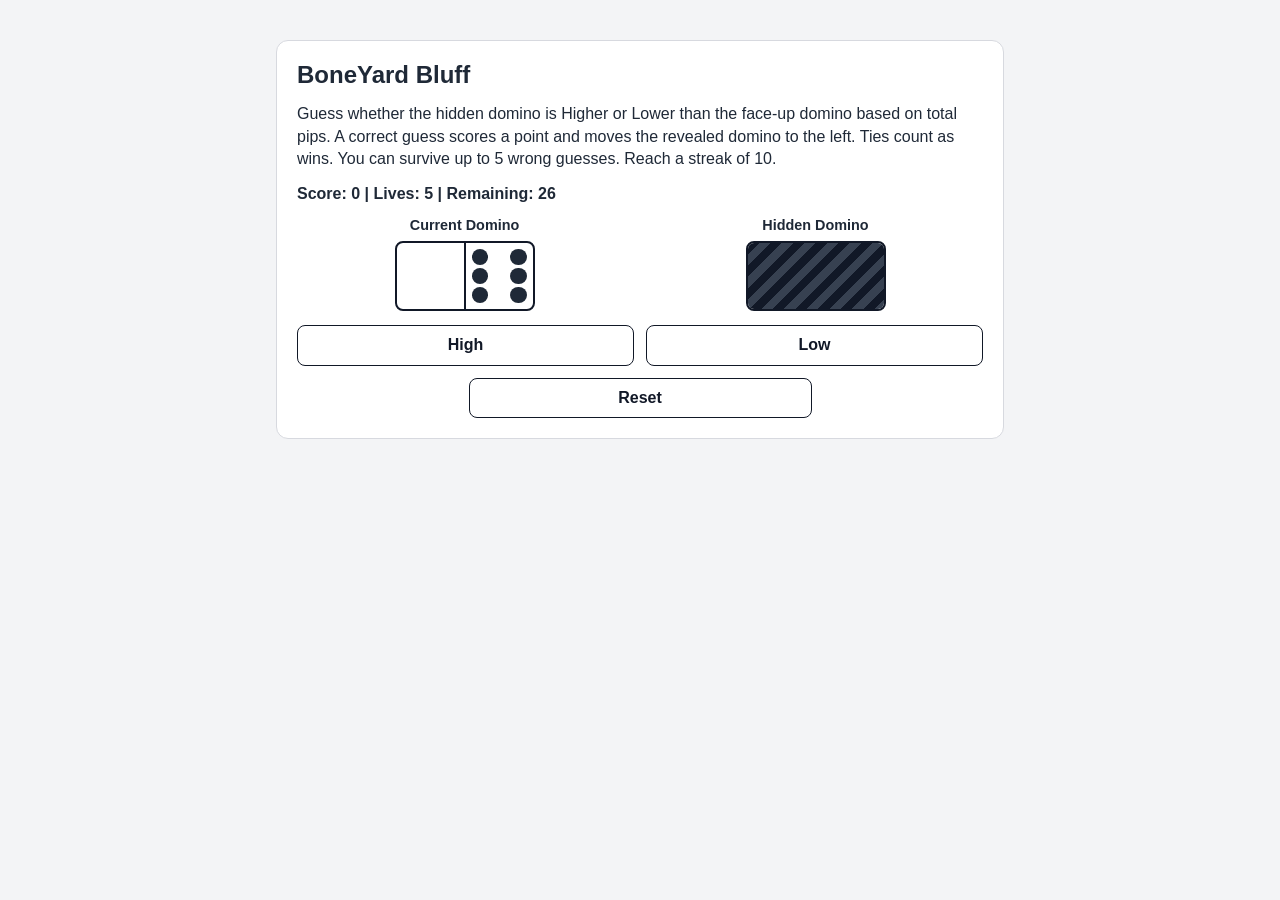
<file: Lab3p1C/BoneYardBluff/index.html>
<!DOCTYPE html>
<html lang="en">
<head>
    <meta charset="UTF-8">
    <meta name="viewport" content="width=device-width, initial-scale=1">
    <title>CS 233JS BoneYard Bluff</title>
    <link rel="stylesheet" href="styles.css">
    <!-- CS233JS 3/31/26 edited by Zoie D -->
    <!-- js and css files switched to updated versions -->
</head>

<body>
    <div class="game-shell">
        <div class="game-board" id="board">
            <h1>BoneYard Bluff</h1>
            <p class="game-instructions">
                Guess whether the hidden domino is Higher or Lower than the face-up domino based on total pips.
                A correct guess scores a point and moves the revealed domino to the left. Ties count as wins.
                You can survive up to 5 wrong guesses. Reach a streak of 10.
            </p>

            <div class="game-status" id="status">Score: 0 | Lives: 5 | Remaining: 26</div>

            <div class="domino-lane">
                <div class="domino-slot">
                    <div class="slot-label">Current Domino</div>
                    <div id="left-domino" class="domino-card"></div>
                </div>
                <div class="domino-slot">
                    <div class="slot-label">Hidden Domino</div>
                    <div id="right-domino" class="domino-card back"></div>
                </div>
            </div>

            <div class="controls">
                <button id="high-btn" type="button">High</button>
                <button id="low-btn" type="button">Low</button>
                <button id="reset-btn" type="button">Reset</button>
            </div>
        </div>
    </div>

    <script type="module" src="src/index.js"></script>
</body>
</html>
</file>
<file: Lab3p1C/BoneYardBluff/styles.css>
* {
    box-sizing: border-box;
}

html,
body {
    margin: 0;
    min-height: 100%;
}

body {
    font-family: "Segoe UI", Tahoma, sans-serif;
    color: #1f2937;
    background: #f3f4f6;
}

.game-shell {
    width: 100%;
    max-width: 760px;
    margin: 0 auto;
    padding: 2.5rem 1rem;
}

.game-board {
    width: 100%;
    padding: 1.25rem;
    border: 1px solid #d7d9df;
    border-radius: 12px;
    background: #ffffff;
    display: grid;
    gap: 0.9rem;
}

h1 {
    margin: 0;
    font-size: 1.5rem;
}

.game-instructions {
    margin: 0;
    line-height: 1.4;
}

.game-status {
    font-weight: 600;
}

.domino-lane {
    display: grid;
    grid-template-columns: 1fr 1fr;
    gap: 1rem;
}

.domino-slot {
    display: grid;
    justify-items: center;
    gap: 0.45rem;
}

.slot-label {
    font-size: 0.9rem;
    font-weight: 600;
}

.domino-card {
    width: 140px;
    aspect-ratio: 2 / 1;
    border: 2px solid #111827;
    border-radius: 8px;
    background: #ffffff;
    display: block; /* Removed grid/place-items so child can fill it */
    font-size: 1.4rem;
    font-weight: 700;
    letter-spacing: 0.04em;
    overflow: hidden; /* Helpful if inner elements poke out */
}

/* ---- Domino face layout ---- */

/* Flex row that fills the full tile. Horizontal for BoneYardBluff. */
.domino-face {
    display: flex;
    flex-direction: row;
    width: 100%;
    height: 100%;
}

/* Each half occupies equal horizontal space and uses a 3×3 pip grid. */
.domino-half {
    display: grid;
    grid-template-columns: repeat(3, 1fr);
    grid-template-rows: repeat(3, 1fr);
    flex: 1;
    padding: 6px;
    gap: 3px;
}

/* Every pip-cell fills its grid cell. */
.pip-cell {
    display: block;
    width: 100%;
    height: 100%;
}

/* Active pip cells render as filled dark circles. */
.pip-cell.pip {
    background: #1f2937;
    border-radius: 50%;
}

/* Vertical divider between the two halves. */
.domino-divider {
    width: 2px;
    background: #111827;
    flex-shrink: 0;
}

/* ---- Domino back ---- */
.domino-back {
    width: 100%;
    height: 100%;
    background: repeating-linear-gradient(
        135deg,
        #111827,
        #111827 8px,
        #374151 8px,
        #374151 16px
    );
}

.domino-card.back {
    border-color: #111827;
    padding: 0; /* Remove padding if any so back covers entirely */
}

.controls {
    display: grid;
    grid-template-columns: repeat(2, 1fr);
    gap: 0.75rem;
}

#reset-btn {
    grid-column: 1 / -1;
    justify-self: center;
    width: 50%;
}

button {
    border: 1px solid #111827;
    border-radius: 8px;
    background: #ffffff;
    color: #111827;
    font-size: 1rem;
    font-weight: 600;
    padding: 0.65rem;
    cursor: pointer;
}

button:disabled {
    cursor: default;
    opacity: 0.6;
}

@media (max-width: 560px) {
    .domino-lane {
        grid-template-columns: 1fr;
    }

    .domino-card {
        width: 100%;
        max-width: 180px;
    }
}
</file>
